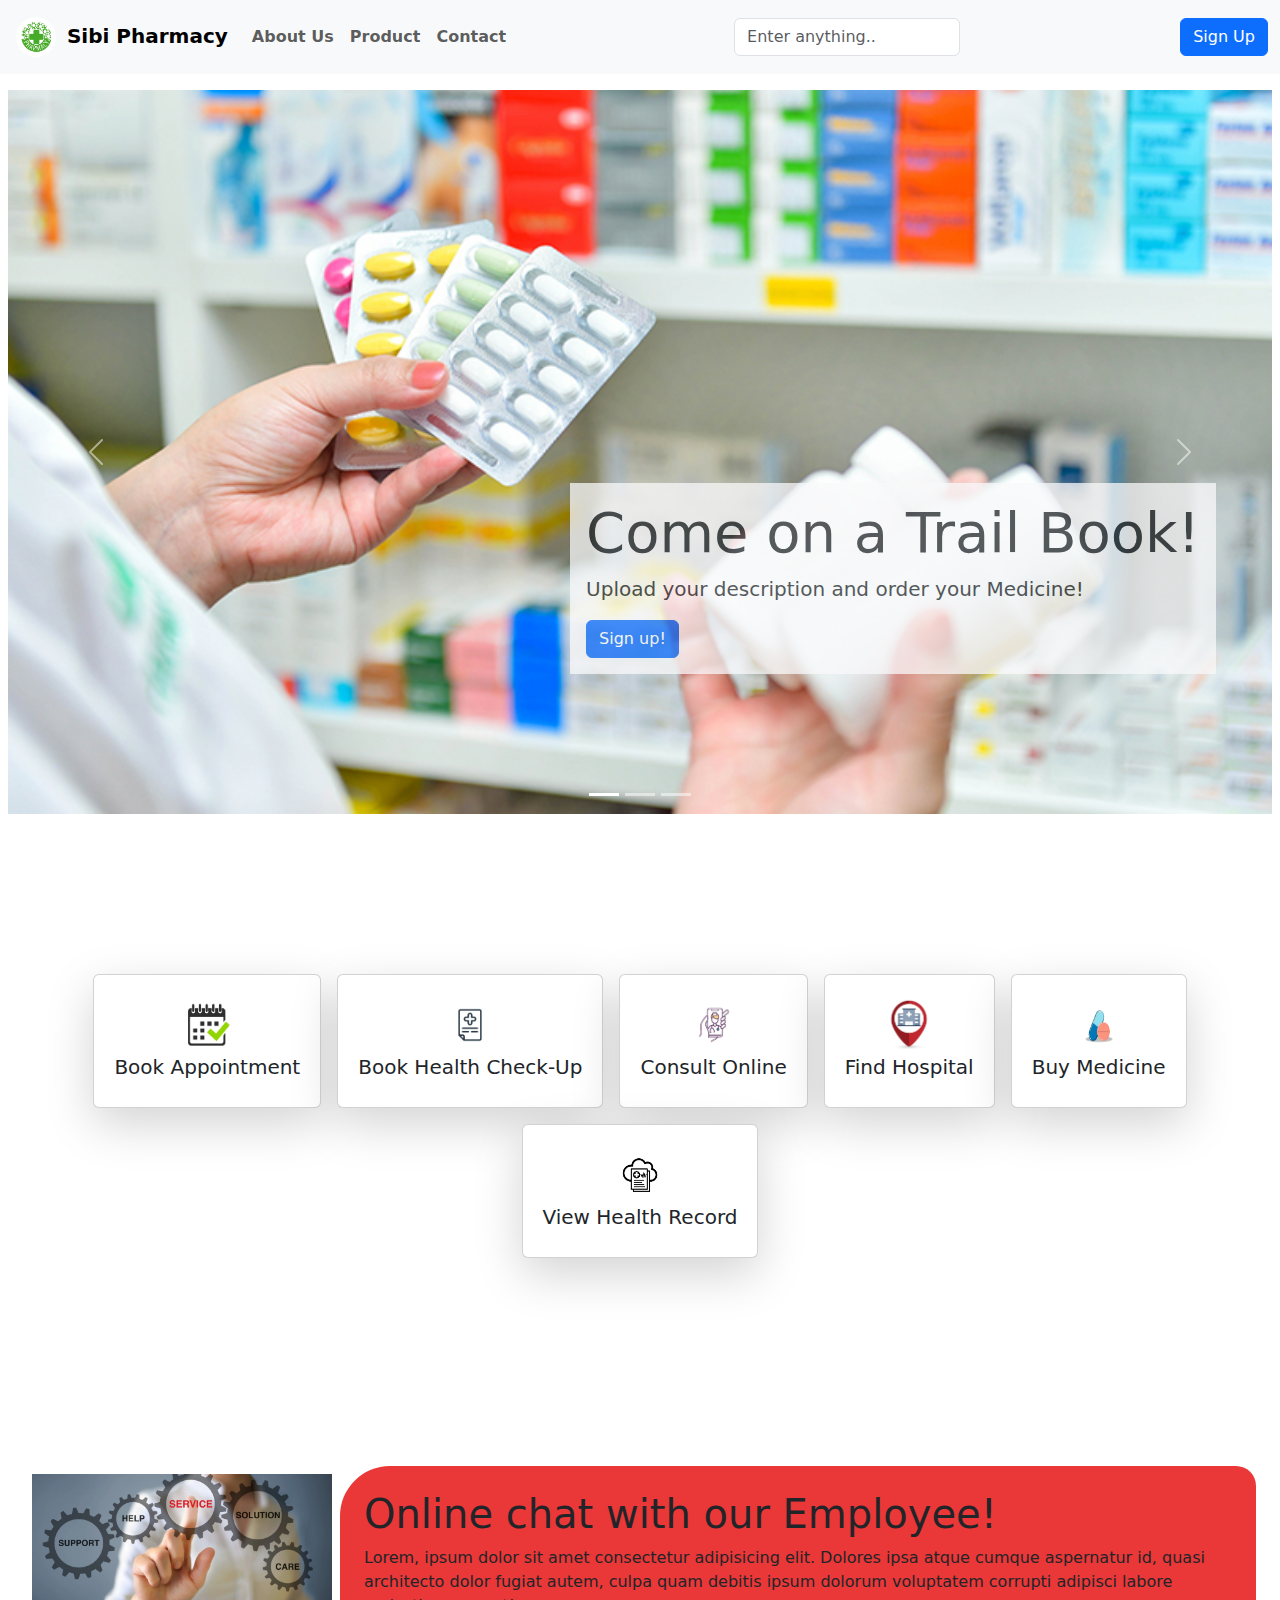
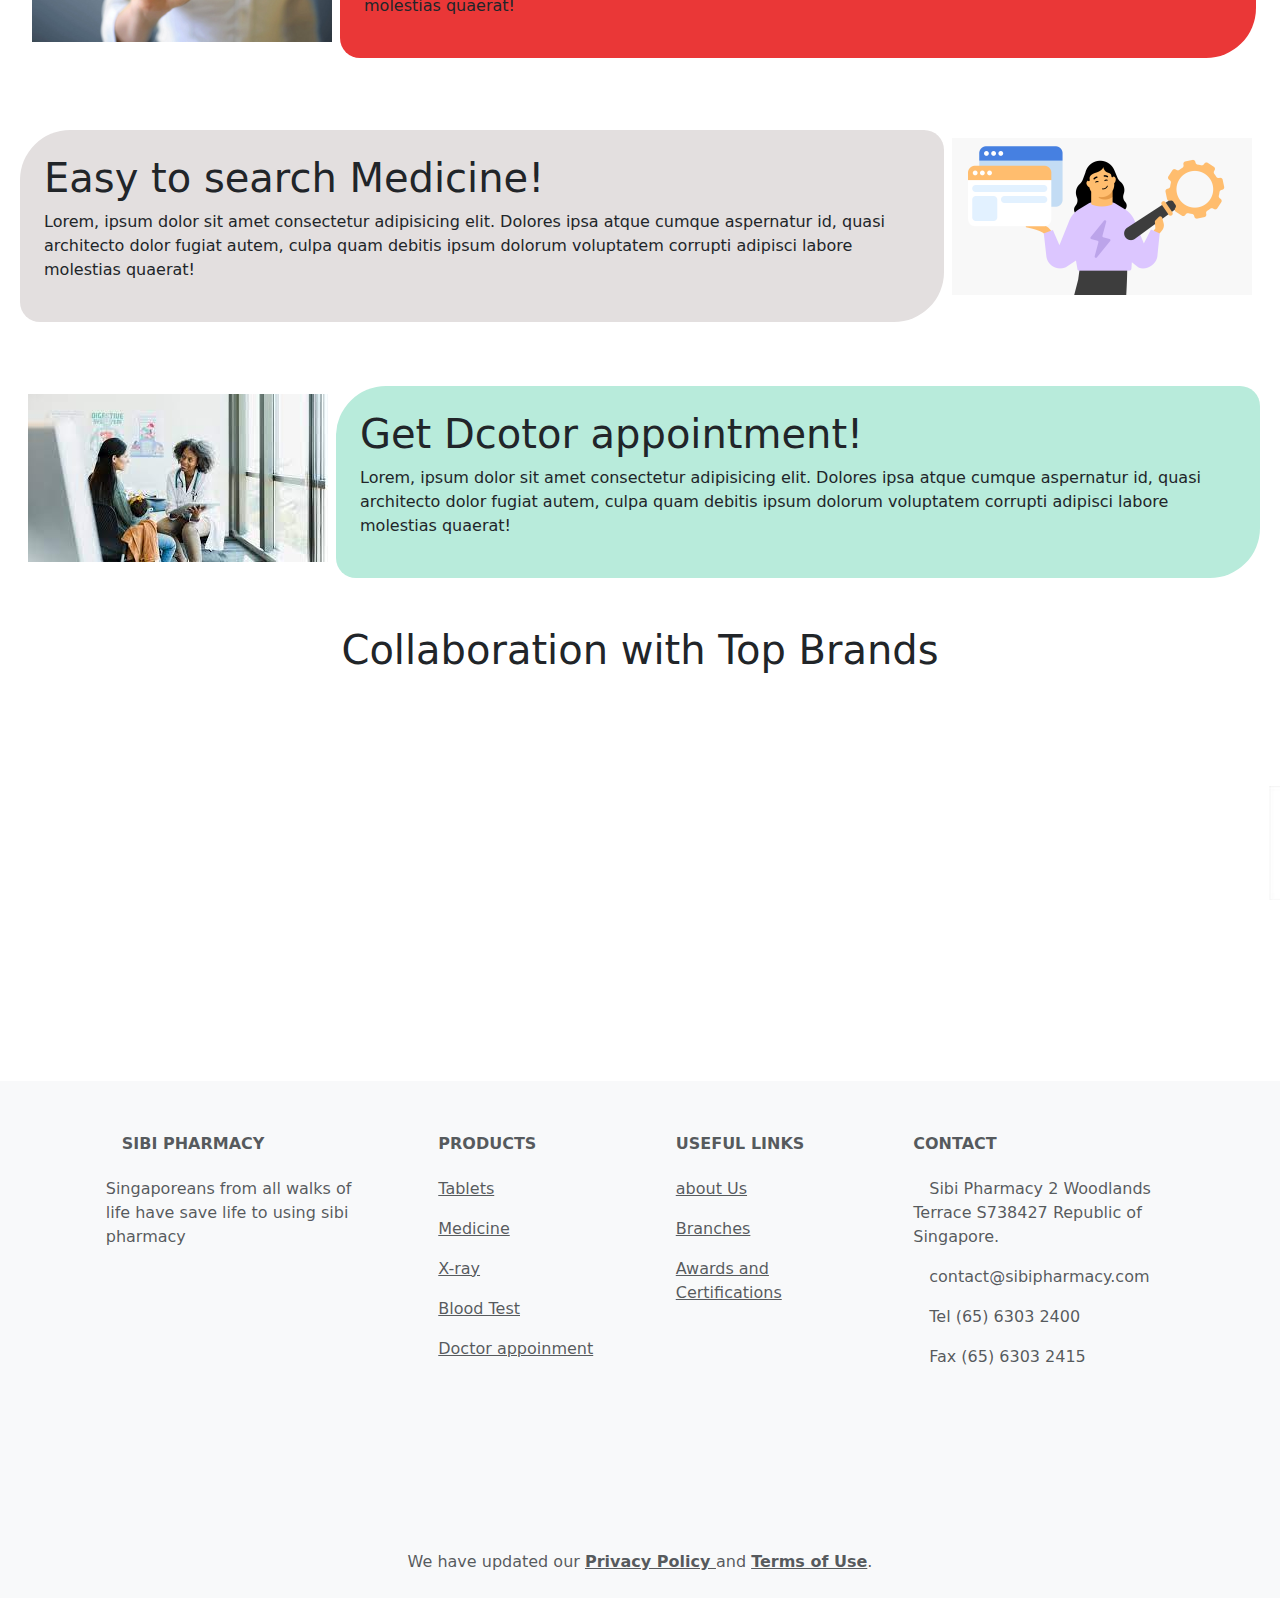
<file: bootstrap/index.html>
<!DOCTYPE html>
<html lang="en">
  <head>
    <meta charset="utf-8" />
    <meta name="viewport" content="width=device-width, initial-scale=1" />
    <title>Bootstrap demo</title>
    <link
      href="https://cdn.jsdelivr.net/npm/bootstrap@5.3.3/dist/css/bootstrap.min.css"
      rel="stylesheet"
      integrity="sha384-QWTKZyjpPEjISv5WaRU9OFeRpok6YctnYmDr5pNlyT2bRjXh0JMhjY6hW+ALEwIH"
      crossorigin="anonymous"
    />
    <link href="styles.css" rel="stylesheet" />
  </head>
  <body>
    <div class="container-fluid m-0 p-0">
      <!-- navigation bar -->
      <nav class="navbar navbar-expand-lg bg-light navbar-light fw-bold" id="navbarSticky">

        <div class="container-fluid">
          <a class="navbar-brand" href="#">
            <img src="images/logo.jpg" alt="brand-Logo" style="width: 40px" class="rounded-pill d-inline-block m-1"/>
            Sibi Pharmacy</a>
          <button
            class="navbar-toggler"
            type="button"
            data-bs-toggle="collapse"
            data-bs-target="#collapsibleNavbar">
            <span class="navbar-toggler-icon"></span>
          </button>
          <div class="collapse navbar-collapse navbar-flex" id="collapsibleNavbar">
            <div>
            <ul class="navbar-nav">
              <li class="nav-item">
                <a class="nav-link" href="#">About Us</a>
              </li>
              <li class="nav-item">
                <a class="nav-link" href="product.html">Product</a>
              </li>
              <li class="nav-item">
                <a class="nav-link" href="#">Contact</a>
              </li>
            </ul>
          </div>
          <div class="search-input">
            <input type="text" class="form-control" placeholder="Enter anything..">

          </div>
            <div>
              <a href="sign-in.html">
            <button type="button" class="btn btn-primary" >Sign Up</button>
          </a>
          </div>
        </div>
      </div>
      </nav>

      <!-- carousel -->
      <div id="top-wrapper" class="mt-2">
        <div
          id="landing-page-carousel"
          class="carousel slide"
          data-bs-ride="carousel"
        >
          <!-- Indicators/dots -->
          <div class="carousel-indicators">
            <button
              type="button"
              data-bs-target="#landing-page-carousel"
              data-bs-slide-to="0"
              class="active"
            ></button>
            <button
              type="button"
              data-bs-target="#landing-page-carousel"
              data-bs-slide-to="1"
            ></button>
            <button
              type="button"
              data-bs-target="#landing-page-carousel"
              data-bs-slide-to="2"
            ></button>
          </div>

          <!-- The slideshow/carousel -->
          <div class="carousel-inner p-2">
            <div class="carousel-item active">
              <img
                src="images/pharmacy-1.jpg"
                alt="tablet"
                class="d-block w-100"
              />
            </div>
            <div class="carousel-item">
              <img
                src="images/Pharmacy-2.jpeg"
                alt="pharmacy"
                class="d-block w-100"
              />
            </div>
            <div class="carousel-item">
              <img
                src="images/pharmacy-3.jpg"
                alt=" tablet"
                class="d-block w-100"
              />
            </div>
          </div>

          <!-- Left and right controls/icons -->
          <button
            class="carousel-control-prev"
            type="button"
            data-bs-target="#landing-page-carousel"
            data-bs-slide="prev"
          >
            <span class="carousel-control-prev-icon"></span>
          </button>
          <button
            class="carousel-control-next"
            type="button"
            data-bs-target="#landing-page-carousel"
            data-bs-slide="next"
          >
            <span class="carousel-control-next-icon"></span>
          </button>
        </div>
        <!-- action -->
        <div id="call-action">
          <section class="bg-light p-3">
            <h1 class="display-4">Come on a Trail Book!</h1>
            <p class="lead">Upload your description and order your Medicine!</p>
            <button type="button" class="btn btn-primary" id="sign-up-btn">
           Sign up!
            </button>
          </section>
        </div>
      </div>
      <!-- link cards -->
      <div class="container my-5 mt-md-5 link-cards">
        <div class="d-flex flex-wrap justify-content-center">
    
          <div class="medicine-card card text-center shadow-lg m-2 p-1">
            <div class="card-body">
              <img src="images/icons/appointment.jpg" alt="appointment-icon"/>
              <h5 class="card-title">Book Appointment</h5>
            </div>
          </div>
          <div class="medicine-card card text-center shadow-lg m-2 p-1">
            <div class="card-body">
              <img src="images/icons/checkup.jpg" alt="checkup-icon"/>
              <h5 class="card-title">Book Health Check-Up</h5>
            </div>
          </div>
          <div class="medicine-card card text-center shadow-lg m-2 p-1">
            <div class="card-body">
              <img src="images/icons/concult.jpg" alt="consult-icon"/>
              <h5 class="card-title">Consult Online</h5>
            </div>
          </div>
          <div class="medicine-card card text-center shadow-lg m-2 p-1">
            <div class="card-body">
              <img src="images/icons/hospital.jpg" alt="findHospital-icon"/>
              <h5 class="card-title">Find Hospital</h5>
            </div>
          </div>
          <div class="medicine-card card text-center shadow-lg m-2 p-1">
            <div class="card-body">
              <img src="images/icons/medicine.jpg" alt="buy-medicine-icon"/>
              <h5 class="card-title">Buy Medicine</h5>
            </div>
          </div>
          <div class="medicine-card card text-center shadow-lg m-2 p-1">
            <div class="card-body">
              <img src="images/icons/health record1.png" alt="record-icon"/>
              <h5 class="card-title">View Health Record</h5>
            </div>
          </div>
        </div>
      </div>

      <!-- action-content -->
      <div class="row gx-lg-2 my-lg-2 m-3 mt-md-5">
        <section class="col-12 p-2 mt-3 mt-md-5 d-flex sectionPart" >
            <div class="p-2">
                <img
                src="images/customer-service.jpg"
                alt="brand-Logo"
                style="width: 300px"
              />
            </div>
         <div class="p-4 action-content1">
            <h1 >Online chat with our Employee!</h1>
            <p>
              Lorem, ipsum dolor sit amet consectetur adipisicing elit. Dolores
              ipsa atque cumque aspernatur id, quasi architecto dolor fugiat
              autem, culpa quam debitis ipsum dolorum voluptatem corrupti
              adipisci labore molestias quaerat!
            </p>
        </div>
        </section>

        <section class="col-12 pt-3 mt-3 mt-md-5 d-flex flex-row-reverse sectionPart">
            <div class="p-2">
                <img
                src="images/search image.png"
                alt="brand-Logo"
                style="width: 300px"
              />
            </div>
          <div class="p-4 action-content2">
            <h1>Easy to search Medicine!</h1>
            <p>
              Lorem, ipsum dolor sit amet consectetur adipisicing elit. Dolores
              ipsa atque cumque aspernatur id, quasi architecto dolor fugiat
              autem, culpa quam debitis ipsum dolorum voluptatem corrupti
              adipisci labore molestias quaerat!
            </p>
          </div>
        </section>

        <section class="col-12 pt-3 mt-3 mt-md-5 d-flex sectionPart">
            <div class="p-2">
                <img
                src="images/appointment.jpeg"
                alt="brand-Logo"
                style="width: 300px"
              />
            </div>
         <div class="p-4 action-content3">
            <h1>Get Dcotor appointment!</h1>
            <p>
              Lorem, ipsum dolor sit amet consectetur adipisicing elit. Dolores
              ipsa atque cumque aspernatur id, quasi architecto dolor fugiat
              autem, culpa quam debitis ipsum dolorum voluptatem corrupti
              adipisci labore molestias quaerat!
            </p>
        </div>
        </section>
      </div>
      
      <!-- collaboration with brand -->
      <h1 class="mt-md-5 m-4  text-center">Collaboration with Top Brands</h1>
      <marquee>
      <div class="row mt-5 p-4" id="brand-logo">
       
      
        <div class="col m-3">
            <img  src="images/web-images/brand-1.jpeg"
            alt="brand-logo"
            style="width:200px"/>
        </div>
        <div class="col m-3">
            <img  src="images/web-images/brand-2.jpg"
            alt="brand-logo"
            style="width:200px"/>
        </div>
        <div class="col m-3">
            <img  src="images/web-images/brand-3.jpg"
            alt="brand-logo"
            style="width:200px"/>
        </div>
        <div class="col m-3">
            <img  src="images/web-images/brand-4.jpeg"
            alt="brand-logo"
            style="width:200px"/>
        </div>
      
        <!-- <div class="col m-3">
            <img  src="images/web-images/brand-5.jpg"
            alt="brand-logo"
            style="width:200px"/>
        </div> -->
      </div>
    </marquee>
    
      
      <footer class="text-center text-lg-start bg-light text-muted mt-md-5">
        <!-- Section: Links  -->
        <section class="text-grey" style="padding-top: 5px;">
          <div class="container text-center text-md-start mt-5">
            <!-- Grid row -->
            <div class="row mt-3">
              <!-- Grid column -->
              <div class="col-md-3 col-lg-4 col-xl-3 mx-auto mb-4">
                <!-- Content -->
                <h6 class="text-uppercase fw-bold mb-4">
                  <i class="fas fa-gem me-3"></i>Sibi Pharmacy
                </h6>
                <p>
                  Singaporeans from all walks of life have save life to using sibi pharmacy
                </p>
                <iframe
                  src="https://www.google.com/maps/embed?pb=!1m18!1m12!1m3!1d127640.10855975811!2d103.82586579098646!3d1.323825745902785!2m3!1f0!2f0!3f0!3m2!1i1024!2i768!4f13.1!3m3!1m2!1s0x31da17b3f9b9dfb9%3A0x6a2b276c5b8bd3c6!2sOld%20Chang%20Kee!5e0!3m2!1sen!2ssg!4v1720678621560!5m2!1sen!2ssg"
                  max-width="300px" height="230" style="border:0;" allowfullscreen="" loading="lazy"
                  referrerpolicy="no-referrer-when-downgrade"></iframe>
              </div>
              <!-- Grid column -->
    
              <!-- Grid column -->
              <div class="col-md-2 col-lg-2 col-xl-2 mx-auto mb-4">
                <!-- Links -->
                <h6 class="text-uppercase fw-bold mb-4">
                  Products
                </h6>
                <p>
                  <a href="#!" class="text-reset">Tablets</a>
                </p>
                <p>
                  <a href="#!" class="text-reset">Medicine</a>
                </p>
                <p>
                  <a href="#!" class="text-reset">X-ray</a>
                </p>
                <p>
                  <a href="#!" class="text-reset">Blood Test</a>
                </p>
                <p>
                  <a href="#!" class="text-reset">Doctor appoinment</a>
                </p>
              </div>
              <!-- Grid column -->
    
              <!-- Grid column -->
              <div class="col-md-3 col-lg-2 col-xl-2 mx-auto mb-4">
                <!-- Links -->
                <h6 class="text-uppercase fw-bold mb-4">
                  Useful links
                </h6>
                <p>
                  <a href="/aboutUs.html" class="text-reset">about Us</a>
                </p>
                <p>
                  <a href="#!" class="text-reset">Branches</a>
                </p>
                <p>
                  <a href="#!" class="text-reset">Awards and Certifications</a>
                </p>
              </div>
              <!-- Grid column -->
    
              <!-- Grid column -->
              <div class="col-md-4 col-lg-3 col-xl-3 mx-auto mb-md-0 mb-4">
                <!-- Links -->
                <h6 class="text-uppercase fw-bold mb-4">Contact</h6>
                <p><i class="fas fa-home me-3"></i> Sibi Pharmacy
                  2 Woodlands Terrace S738427 Republic of Singapore.
                </p>
                <p>
                  <i class="fas fa-envelope me-3"></i>
                  contact@sibipharmacy.com
                </p>
                <p><i class="fas fa-phone me-3"></i> Tel (65) 6303 2400</p>
                <p><i class="fas fa-print me-3"></i>Fax (65) 6303 2415
                </p>
              </div>
              <!-- Grid column -->
            </div>
            <!-- Grid row -->
          </div>
        </section>
        <!-- Section: Links  -->
    
        <!-- Copyright -->
        <div class="text-center p-4 bg-light" >
          We have updated our <a class="text-reset fw-bold" href="#"> Privacy Policy
          </a>and <a class="text-reset fw-bold" href="#">Terms of Use</a>.
        </div>
        <!-- Copyright -->
      </footer>

    </div>
    <script
      src="https://cdn.jsdelivr.net/npm/bootstrap@5.3.3/dist/js/bootstrap.bundle.min.js"
      integrity="sha384-YvpcrYf0tY3lHB60NNkmXc5s9fDVZLESaAA55NDzOxhy9GkcIdslK1eN7N6jIeHz"
      crossorigin="anonymous"></script>
    <script src="script.js" defer></script>
  </body>
</html>
</file>
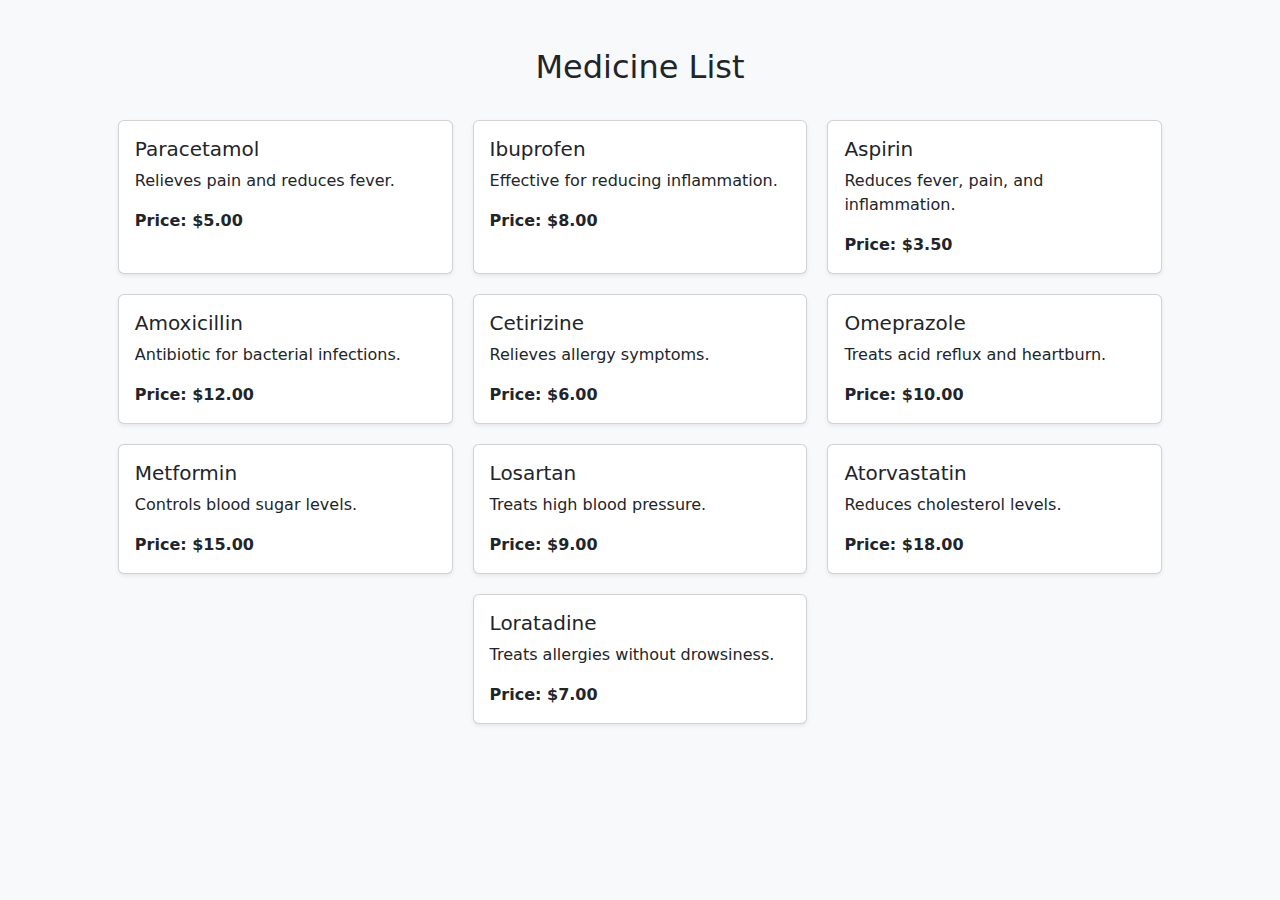
<file: bootstrap/product.html>
<!DOCTYPE html>
<html lang="en">
<head>
  <meta charset="UTF-8">
  <meta name="viewport" content="width=device-width, initial-scale=1.0">
  <title>Medicines</title>
  <link href="https://cdn.jsdelivr.net/npm/bootstrap@5.3.2/dist/css/bootstrap.min.css" rel="stylesheet">
  <link href="product-style.css" rel="stylesheet">
</head>
<body class="bg-light">
  <div class="container my-5">
    <h2 class="text-center mb-4">Medicine List</h2>
    <div class="d-flex flex-wrap justify-content-center">

      <!-- Medicine Card 1 -->
      <div class="medicine-card card shadow-sm">
        <div class="card-body">
          <h5 class="card-title">Paracetamol</h5>
          <p class="card-text">Relieves pain and reduces fever.</p>
          <p class="card-text fw-bold">Price: $5.00</p>
        </div>
      </div>

      <!-- Medicine Card 2 -->
      <div class="medicine-card card shadow-sm">
        <div class="card-body">
          <h5 class="card-title">Ibuprofen</h5>
          <p class="card-text">Effective for reducing inflammation.</p>
          <p class="card-text fw-bold">Price: $8.00</p>
        </div>
      </div>

      <!-- Medicine Card 3 -->
      <div class="medicine-card card shadow-sm">
        <div class="card-body">
          <h5 class="card-title">Aspirin</h5>
          <p class="card-text">Reduces fever, pain, and inflammation.</p>
          <p class="card-text fw-bold">Price: $3.50</p>
        </div>
      </div>

      <!-- Medicine Card 4 -->
      <div class="medicine-card card shadow-sm">
        <div class="card-body">
          <h5 class="card-title">Amoxicillin</h5>
          <p class="card-text">Antibiotic for bacterial infections.</p>
          <p class="card-text fw-bold">Price: $12.00</p>
        </div>
      </div>

      <!-- Medicine Card 5 -->
      <div class="medicine-card card shadow-sm">
        <div class="card-body">
          <h5 class="card-title">Cetirizine</h5>
          <p class="card-text">Relieves allergy symptoms.</p>
          <p class="card-text fw-bold">Price: $6.00</p>
        </div>
      </div>

      <!-- Medicine Card 6 -->
      <div class="medicine-card card shadow-sm">
        <div class="card-body">
          <h5 class="card-title">Omeprazole</h5>
          <p class="card-text">Treats acid reflux and heartburn.</p>
          <p class="card-text fw-bold">Price: $10.00</p>
        </div>
      </div>

      <!-- Medicine Card 7 -->
      <div class="medicine-card card shadow-sm">
        <div class="card-body">
          <h5 class="card-title">Metformin</h5>
          <p class="card-text">Controls blood sugar levels.</p>
          <p class="card-text fw-bold">Price: $15.00</p>
        </div>
      </div>

      <!-- Medicine Card 8 -->
      <div class="medicine-card card shadow-sm">
        <div class="card-body">
          <h5 class="card-title">Losartan</h5>
          <p class="card-text">Treats high blood pressure.</p>
          <p class="card-text fw-bold">Price: $9.00</p>
        </div>
      </div>

      <!-- Medicine Card 9 -->
      <div class="medicine-card card shadow-sm">
        <div class="card-body">
          <h5 class="card-title">Atorvastatin</h5>
          <p class="card-text">Reduces cholesterol levels.</p>
          <p class="card-text fw-bold">Price: $18.00</p>
        </div>
      </div>

      <!-- Medicine Card 10 -->
      <div class="medicine-card card shadow-sm">
        <div class="card-body">
          <h5 class="card-title">Loratadine</h5>
          <p class="card-text">Treats allergies without drowsiness.</p>
          <p class="card-text fw-bold">Price: $7.00</p>
        </div>
      </div>

    </div>
  </div>

  <script src="https://cdn.jsdelivr.net/npm/bootstrap@5.3.2/dist/js/bootstrap.bundle.min.js"></script>
</body>
</html>
</file>
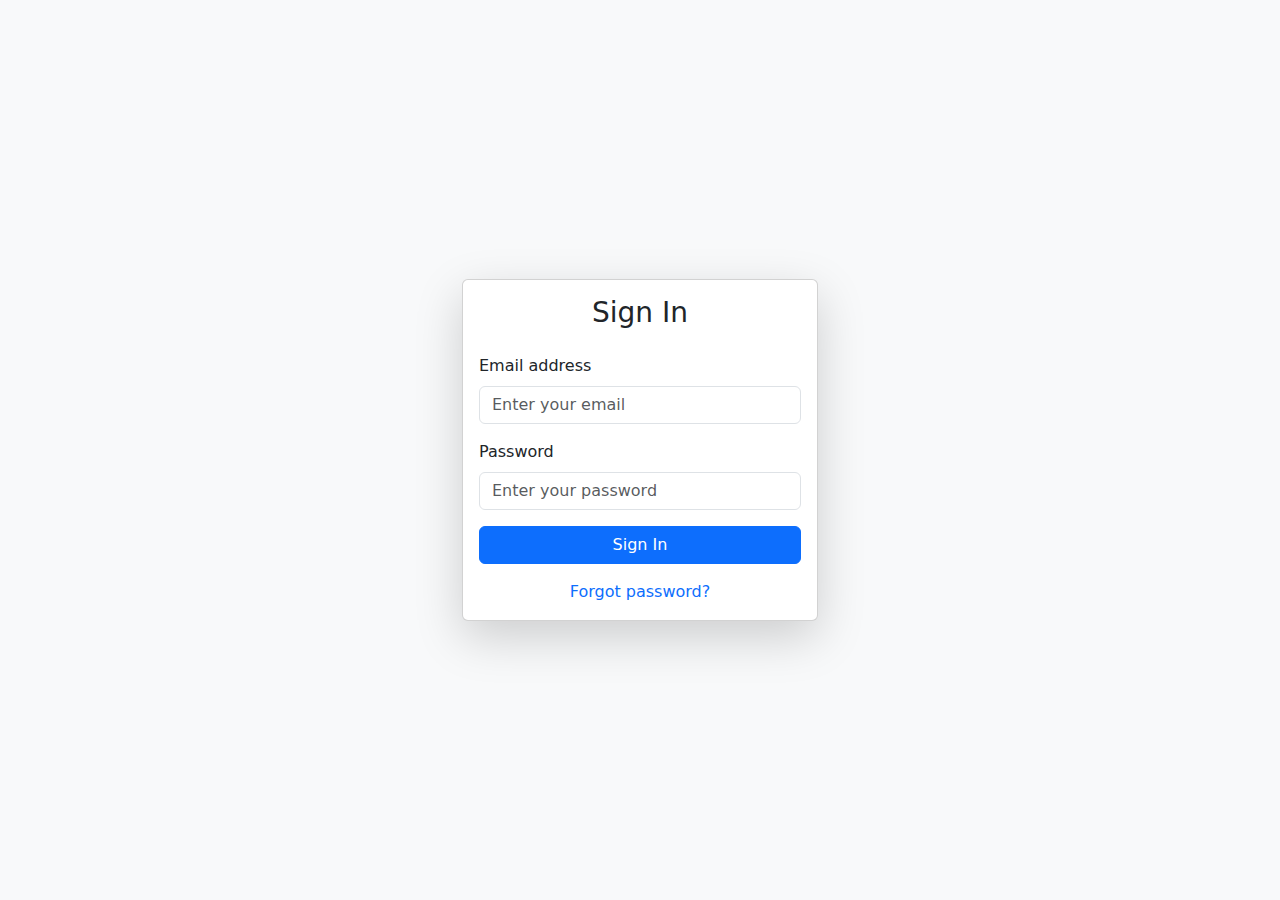
<file: bootstrap/sign-in.html>
<!DOCTYPE html>
<html lang="en">
<head>
  <meta charset="UTF-8">
  <meta name="viewport" content="width=device-width, initial-scale=1.0">
  <title>Sign In</title>
  <link href="https://cdn.jsdelivr.net/npm/bootstrap@5.3.2/dist/css/bootstrap.min.css" rel="stylesheet">
  <link href="styles.css" rel="stylesheet">
</head>
<body class="bg-light d-flex align-items-center" style="height: 100vh;">
  <div class="container">
    <div class="row justify-content-center">
      <div class="col-md-4">
        <div class="card shadow-lg">
          <div class="card-body">
            <h3 class="card-title text-center mb-4">Sign In</h3>
            <div>
              <div class="mb-3">
                <label for="email" class="form-label">Email address</label>
                <input type="email" class="form-control" id="email" name="email" placeholder="Enter your email" required>
              </div>
              <div class="mb-3">
                <label for="password" class="form-label">Password</label>
                <input type="password" class="form-control" id="password" name="password" placeholder="Enter your password" required>
              </div>
              <div class="d-grid">
                <button type="submit" class="btn btn-primary signInBtn">Sign In</button>
              </div>
              <div class="mt-3 text-center">
                <a href="#" class="text-decoration-none">Forgot password?</a>
              </div>
            </div>
          </div>
        </div>
      </div>
    </div>
  </div>

  <script src="https://cdn.jsdelivr.net/npm/bootstrap@5.3.2/dist/js/bootstrap.bundle.min.js"></script>
  <script src="script.js" defer></script>
</body>
</html>
</file>
<file: bootstrap/styles.css>
body {
    margin: 0;
    padding: 0;
}

@media screen and (min-width:768px) {
    .carousel-item img {
        max-height: 768px;
        min-width: auto;
       }
    #top-wrapper {
        position: relative;
    }
    
    #call-action {
        position: absolute;
        bottom:20%;
        right: 5%;
        opacity: 0.75;
    }

    .action-content1 {
        background-color: #ea3737;
        border-radius: 50px 20px;
    }
    .action-content2 {
        background-color: rgb(227, 223, 223);
        border-radius: 50px 20px;
    }
    .action-content3 {
        background-color: rgb(184, 235, 219);
        border-radius: 50px 20px;
    }

    .action-content1:hover, .action-content2:hover, .action-content3:hover {
        transform: scale(1.2);
        width: 800px;
      }

      .link-cards {
        margin-top: 9rem !important;
        margin-bottom: 9rem !important;
      }

}

@media screen and (max-width:576px) {

    .sectionPart {
        flex-wrap: wrap;
    }
}

#navbarSticky{
    position: sticky;
    top: 0;
    bottom: 0;
    z-index: 2000;
}

#brand-logo {
    position: relative;
  animation: mymove 3s;
  animation-iteration-count:infinite ;
}

.medicine-card img {
    width: 60px;
    height: 60px;
}

.medicine-card:hover {
    background-color:#696e96;
}

@media screen and (min-width:992px) {
    .navbar-flex {
        display: flex;
        justify-content: space-between;
    }
    
}

@media screen and (max-width:992px) {
    .search-input {
        display: none;
    }
}
</file>
<file: bootstrap/product-style.css>
.medicine-card {
    flex: 1 1 30%; /* flex-grow: 1; flex-shrink: 1; flex-basis: 30%; */
    max-width: 30%;
    margin: 10px;
    display: flex;
    flex-direction: column;
  }

  .medicine-card .card-body {
    flex-grow: 1; /* Allows the content to grow and take available space */
  }

  .medicine-card-footer {
    flex-shrink: 0; 
  }

  @media (max-width: 768px) {
    .medicine-card {
      flex-basis: 45%; /* Adjusts for medium screens */
      max-width: 45%;
    }
  }

  @media (max-width: 576px) {
    .medicine-card {
      flex-basis: 100%; /* Stacks cards on smaller screens */
      max-width: 100%;
    }
  }
</file>
